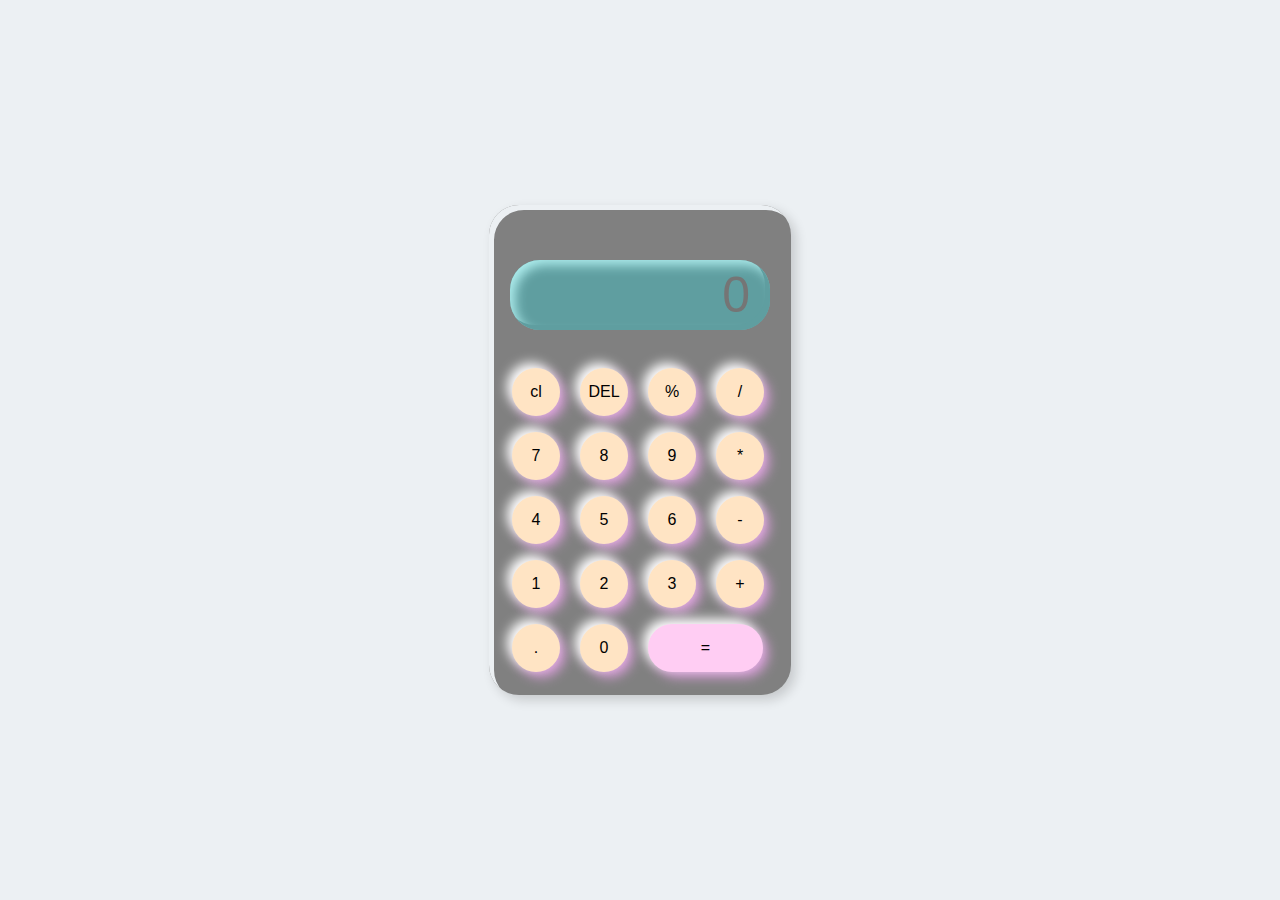
<file: calculator web/index.html>
<!DOCTYPE html>
<html lang="en">
<head>
    <meta charset="UTF-8">
    <meta name="viewport" content="width=device-width, initial-scale=1.0">
    <title>responsive calculator</title>
    <link rel="stylesheet" href="style.css">
</head>
<body>
    <div class="container">
        <div class="calculator">
            <input type="text" placeholder="0" id="output-screen">
            <button onclick="Clear()">cl</button>
            <button onclick="Del()">DEL</button>
            <button onclick="display('%')">%</button>
            <button onclick="display('/')">/</button>
            <button onclick="display('7')">7</button>
            <button onclick="display('8')">8</button>
            <button onclick="display('9')">9</button>
            <button onclick="display('*')">*</button>
            <button onclick="display('4')">4</button>
            <button onclick="display('5')">5</button>
            <button onclick="display('6')">6</button>
            <button onclick="display('-')">-</button>
            <button onclick="display('1')">1</button>
            <button onclick="display('2')">2</button>
            <button onclick="display('3')">3</button>
            <button onclick="display('+')">+</button>
            <button onclick="display('.')">.</button>
            <button onclick="display('0')">0</button>
            <button  class="equal"onclick="calculate()">=</button>
        </div>
    </div>

    <script>
        let output= document.getElementById("output-screen");

        function display(num){
            output.value += num;
        }
        function calculate(){
            try{
                output.value = eval(output.value);

            }
            catch(err){

                alert("invalid")
            }
        }

        function Clear(){
            output.value = "";
        }

        function Del(){
            output.value=output.value.slice(0,-1);
        }
        
    </script>
</body>
</html>
</file>
<file: calculator web/style.css>
*{
    margin:0;
    padding:0;
    box-sizing: border-box;
    background-color: #ecf0f3;
font-family: sans-serif;
outline:none;
}

.container{
    height:100vh;
    display:flex;
    justify-content: center;
    align-items: center;
}

.calculator{
    background-color: grey;
    padding: 15px;
    border-radius: 30px;
    box-shadow: inset 5px 5px #ecf0f3,
  5px 5px 12px rgba(0,0,0,.16)  ;
  display:grid;
  grid-template-columns: repeat(4,68px);
}

input{
    grid-column: span 4;
    height:70px;
    width:260px;
    background-color: cadetblue;
    box-shadow: inset -5px -5px cadetblue,
    inset 5px 5px 12px paleturquoise;
    border-radius: 30px;
    border:none;
    color:rgb(39, 139, 0);
    font-size: 50px;
    text-align: end;
    margin:auto;
    margin-top: 40px;
    margin-bottom: 30px;
    padding:20px;

}

button{
    height:48px;
    width:48px;
    background-color:bisque;
    box-shadow: -5px -5px 12px #ffffff,
    5px 5px 12px plum;
    border:none;
    border-radius: 50%;
    margin:8px;
    font-size: 16px;
}

.equal{
    width:115px;
    border-radius: 40px;
    background-color:rgb(255, 205, 243);
    box-shadow: -5px -5px 12px #ffffff,
    5px 5px 12px plum;

}
</file>
